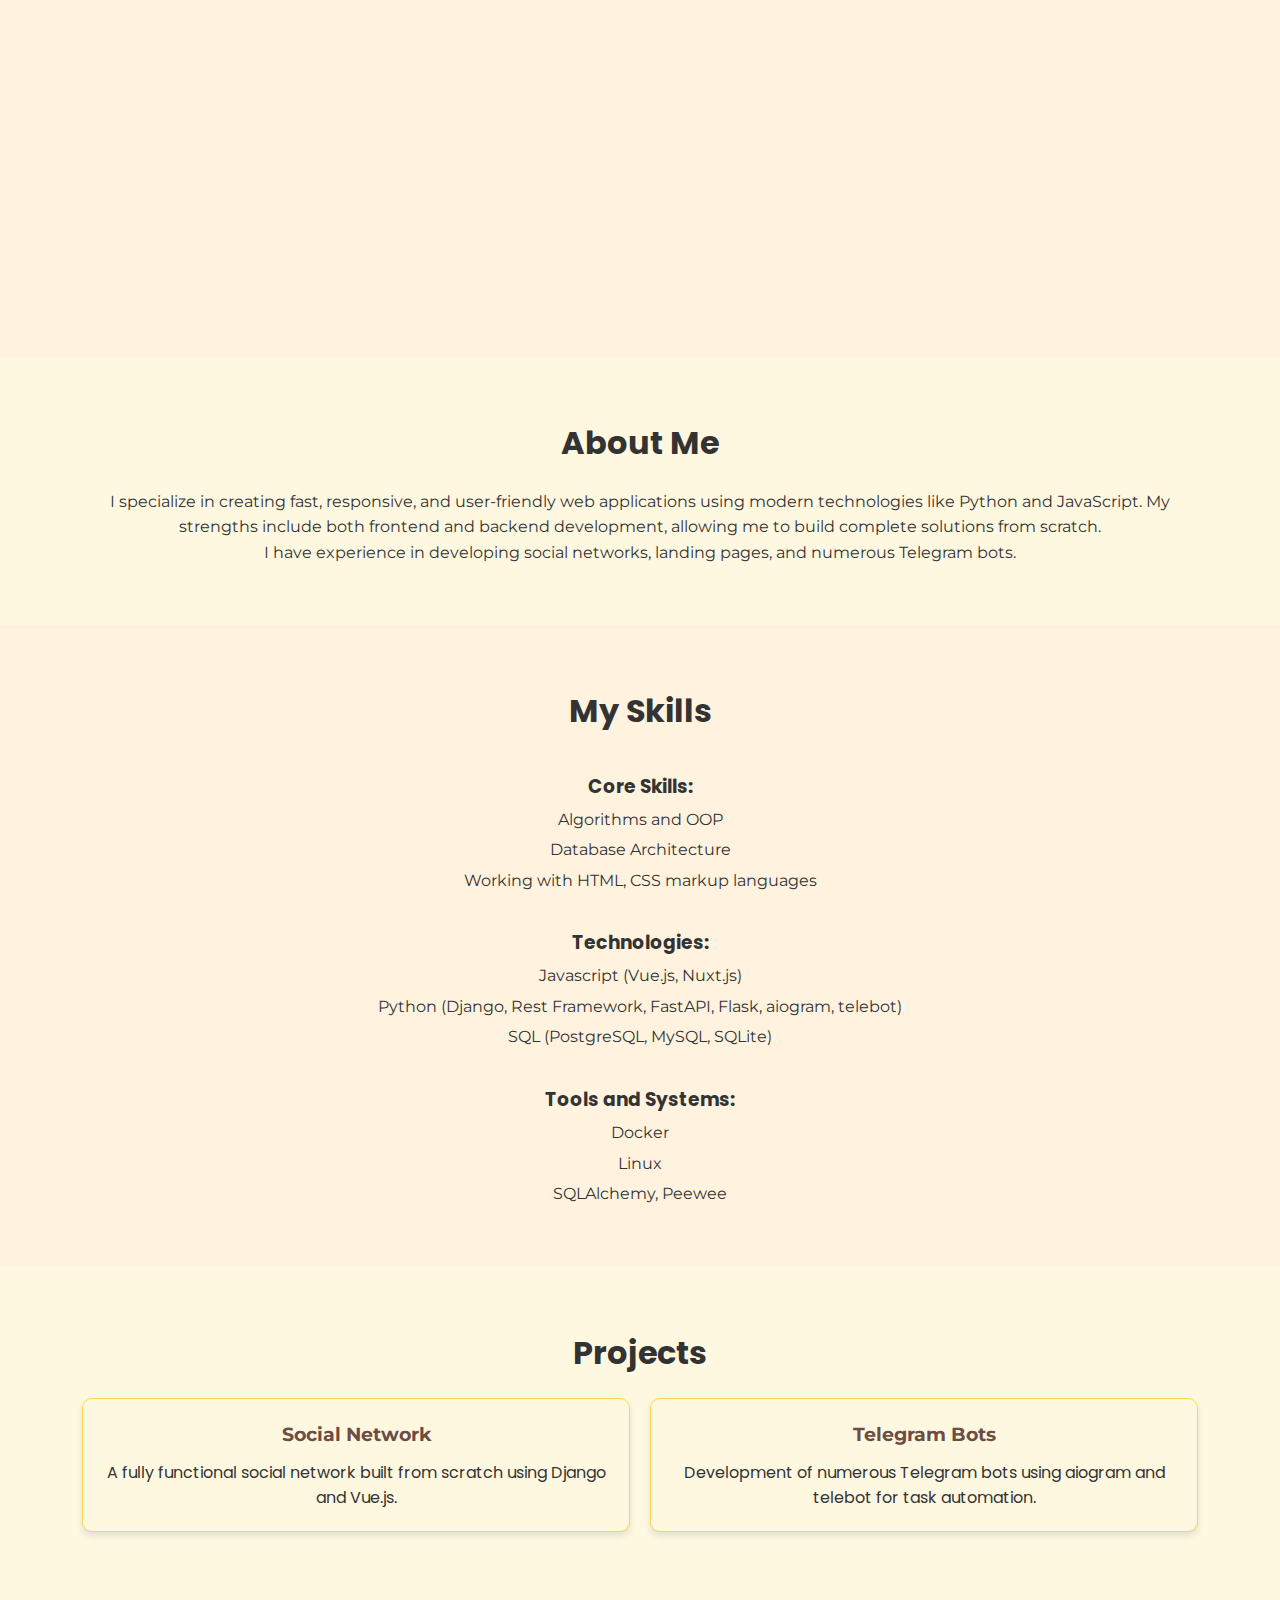
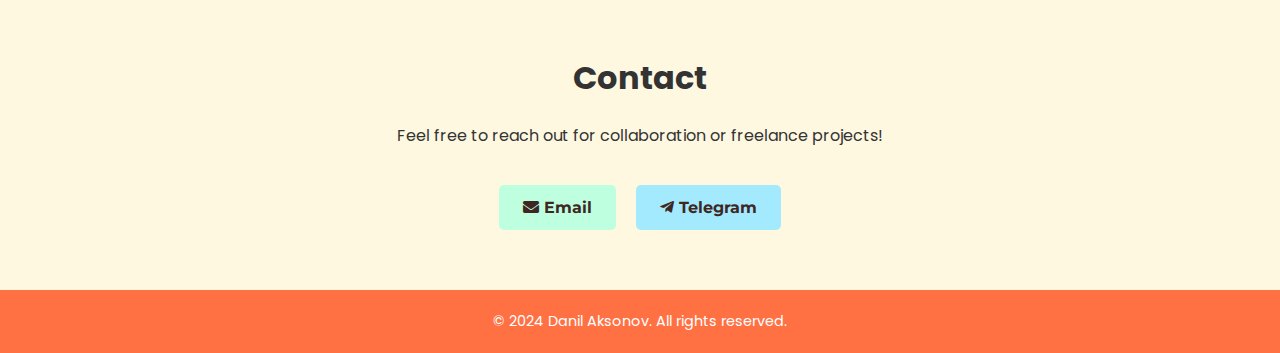
<file: index.html>
<!DOCTYPE html>
<html lang="en">
<head>
    <meta charset="UTF-8">
    <meta name="viewport" content="width=device-width, initial-scale=1.0">
    <meta name="description" content="Fullstack Developer">
    <title>Fullstack Developer | Danil Aksonov</title>
    <link rel="stylesheet" href="styles.css">
    <link href="https://cdnjs.cloudflare.com/ajax/libs/font-awesome/5.15.4/css/all.min.css" rel="stylesheet">
    <link href="https://fonts.googleapis.com/css2?family=Lora:wght@400;700&display=swap" rel="stylesheet">
    <link href="https://fonts.googleapis.com/css2?family=Poppins:wght@300;500;700&display=swap" rel="stylesheet">
</head>
<body>
    <header class="header">
        <div class="header-background fade"></div>
        <div class="container fade-in">
            <h1>Hello, I'm <span class="highlight">Danil Aksonov</span></h1>
            <p>I'm a developer with over 3 years of experience, building bots, scripts, and websites (backend, frontend).</p>
            <div class="header-btns">
                <a href="#contact" class="btn">Contact Me</a>
                <a href="https://github.com/danilax9" class="btn github-btn"><i class="fab fa-github-square"></i> Github</a>
            </div>
        </div>
    </header>

    <main>
        <section id="about" class="section">
            <div class="container">
                <h2>About Me</h2>
                <p>
                    I specialize in creating fast, responsive, and user-friendly web applications using modern technologies like Python and JavaScript. My strengths include both frontend and backend development, allowing me to build complete solutions from scratch.
                </p>
                <p>
                    I have experience in developing social networks, landing pages, and numerous Telegram bots.
                </p>
            </div>
        </section>

        <section id="skills" class="section bg-light">
            <div class="container">
                <h2>My Skills</h2>
                <div class="skills-list">
                    <div class="skill-item">
                        <h3>Core Skills:</h3>
                        <ul>
                            <li>Algorithms and OOP</li>
                            <li>Database Architecture</li>
                            <li>Working with HTML, CSS markup languages</li>
                        </ul>
                    </div>
                    <div class="skill-item">
                        <h3>Technologies:</h3>
                        <ul>
                            <li>Javascript (Vue.js, Nuxt.js)</li>
                            <li>Python (Django, Rest Framework, FastAPI, Flask, aiogram, telebot)</li>
                            <li>SQL (PostgreSQL, MySQL, SQLite)</li>
                        </ul>
                    </div>
                    <div class="skill-item">
                        <h3>Tools and Systems:</h3>
                        <ul>
                            <li>Docker</li>
                            <li>Linux</li>
                            <li>SQLAlchemy, Peewee</li>
                        </ul>
                    </div>
                </div>
            </div>
        </section>

        <section id="projects" class="section">
            <div class="container">
                <h2>Projects</h2>
                <div class="projects-grid">
                    <div class="project-card">
                        <h3>Social Network</h3>
                        <p>A fully functional social network built from scratch using Django and Vue.js.</p>
                    </div>

                    <div class="project-card">
                        <h3>Telegram Bots</h3>
                        <p>Development of numerous Telegram bots using aiogram and telebot for task automation.</p>
                    </div>
                </div>
            </div>
        </section>

        <section id="contact" class="section">
            <div class="container">
                <h2>Contact</h2>
                <p>Feel free to reach out for collaboration or freelance projects!</p>
                <div class="contact-buttons">
                    <a href="mailto:danilaxdevelop@gmail.com" class="btn email-btn">
                        <i class="fas fa-envelope"></i> Email
                    </a>
                    <a href="https://t.me/defwayy" class="btn telegram-btn" target="_blank">
                        <i class="fab fa-telegram-plane"></i> Telegram
                    </a>
                </div>
            </div>
        </section>
    </main>

    <footer class="footer">
        <div class="container">
            <p>&copy; 2024 Danil Aksonov. All rights reserved.</p>
        </div>
    </footer>
    <script src="index.js"></script>
</body>
</html>
</file>
<file: styles.css>
@import url('https://fonts.googleapis.com/css2?family=Montserrat:ital,wght@0,100..900;1,100..900&display=swap');

* {
    margin: 0;
    padding: 0;
    box-sizing: border-box;
    transition: all ease-in 0.1s;
}

*:hover {
    transition: all ease-out 0.3s;
}

body {
    font-family: 'Poppins', sans-serif;
    line-height: 1.6;
    color: #333;
    background-color: #fff8e1;
}

.container {
    width: 90%;
    max-width: 1200px;
    margin: 0 auto;
}

.header {
    background: #ff7043;
    background: #fff3e0;
    color: #fff;
    text-align: center;
    padding: 80px 20px;
    position: relative;
}

.header-background {
    position: absolute;
    width: 100%;
    height: 100%;
    background: #ff7043;
    top: 0;
    left: 0;

}

.skill-item {
    margin-top: 35px;
}

.skill-item li {
    list-style: none;
    font-family: "Montserrat", sans-serif;
    font-weight: 400;
    margin-top: 5px;
}

.header h1 {
    font-family: "Montserrat", sans-serif;
    font-size: 2.3rem;
    margin-bottom: 16px;
}

.header .highlight {
    
    color: #ffdfa4;
}

.header p {
    font-family: "Montserrat", sans-serif;
    font-size: 1.1rem;
    margin: 0 0 48px 0;
}

.header .btn {
    font-family: "Montserrat", sans-serif;
    background: #ffc559;
    color: #3e2723;
    padding: 12px 24px;
    text-decoration: none;
    border-radius: 5px;
    font-weight: bold;
}

.header-btns {
    display: flex;
    gap: 20px;
    justify-content: center;
    
}

.header-btns .btn {
    display: flex;
    align-items: center;
    justify-content: center;
    font-size: 14px;
    width: 220px;
}

.header .btn:hover {
    background: #ffb74d;
}

.header-btns .github-btn {
    color: #e4e4e4;
    background: #3fa336;
}

.header-btns .github-btn:hover {
    color: #e4e4e4;
    background: #2e7928;
}

.header-btns i {
    font-size: 20px;
    margin-right: 8px;
}


.section {
    padding: 60px 20px;
    text-align: center;
}

.section h2 {
    font-size: 2rem;
    margin-bottom: 20px;
}

.section.bg-light {
    background: #fff3e0;
}

#about p {
    font-family: "Montserrat", sans-serif;
}

.projects-grid {
    display: grid;
    gap: 20px;
    grid-template-columns: repeat(auto-fit, minmax(250px, 1fr));
}

.project-card {
    
    background: #fff8e1;
    border: 1px solid #ffd54f;
    padding: 20px;
    border-radius: 10px;
    box-shadow: 0 4px 6px rgba(0, 0, 0, 0.1);
}

.project-card h3 {
    font-family: "Montserrat", sans-serif;
    font-size: 1.2rem;
    margin-bottom: 10px;
    color: #6d4c41;
}

#contact p {
    margin-bottom: 36px;
}



.contact-buttons {
    display: flex;
    gap: 20px;
    justify-content: center;
}

.contact-buttons .telegram-btn {
    font-family: "Montserrat", sans-serif;
    background: #a4eaff;
    color: #3e2723;
    padding: 10px 24px;
    text-decoration: none;
    border-radius: 5px;
    font-weight: bold;
}

.contact-buttons .email-btn {
    font-family: "Montserrat", sans-serif;
    background: #bdffde;
    color: #3e2723;
    padding: 10px 24px;
    text-decoration: none;
    border-radius: 5px;
    font-weight: bold;
}

.contact-buttons .email-btn:hover {
    background: #6eeeae;
}

.contact-buttons .telegram-btn:hover {
    background: #79defd;
}


.footer {
    background: #ff7043;
    color: #fff;
    padding: 20px 0;
    text-align: center;
}

.footer p {
    font-size: 0.9rem;
}

body {
    position: relative;
}


.fade-in {
    opacity: 0;
    transform: translateY(30px);
    animation: fadeInEffect 2s forwards;
}

.fade {
    opacity: 0;
    animation: fadeIn 1s forwards;
}

/* Анимация плавного появления */
@keyframes fadeInEffect {
    0% {
        opacity: 0;
        transform: translateY(30px);
    }
    5% {
        opacity: 0;
        transform: translateY(30px);
    }
    100% {
        opacity: 1;
        transform: translateY(0);
    }
}

@keyframes fadeIn {
    0% {
        opacity: 0;
    }
    10% {
        opacity: 0;
    }
    100% {
        opacity: 1;
    }
}
</file>
